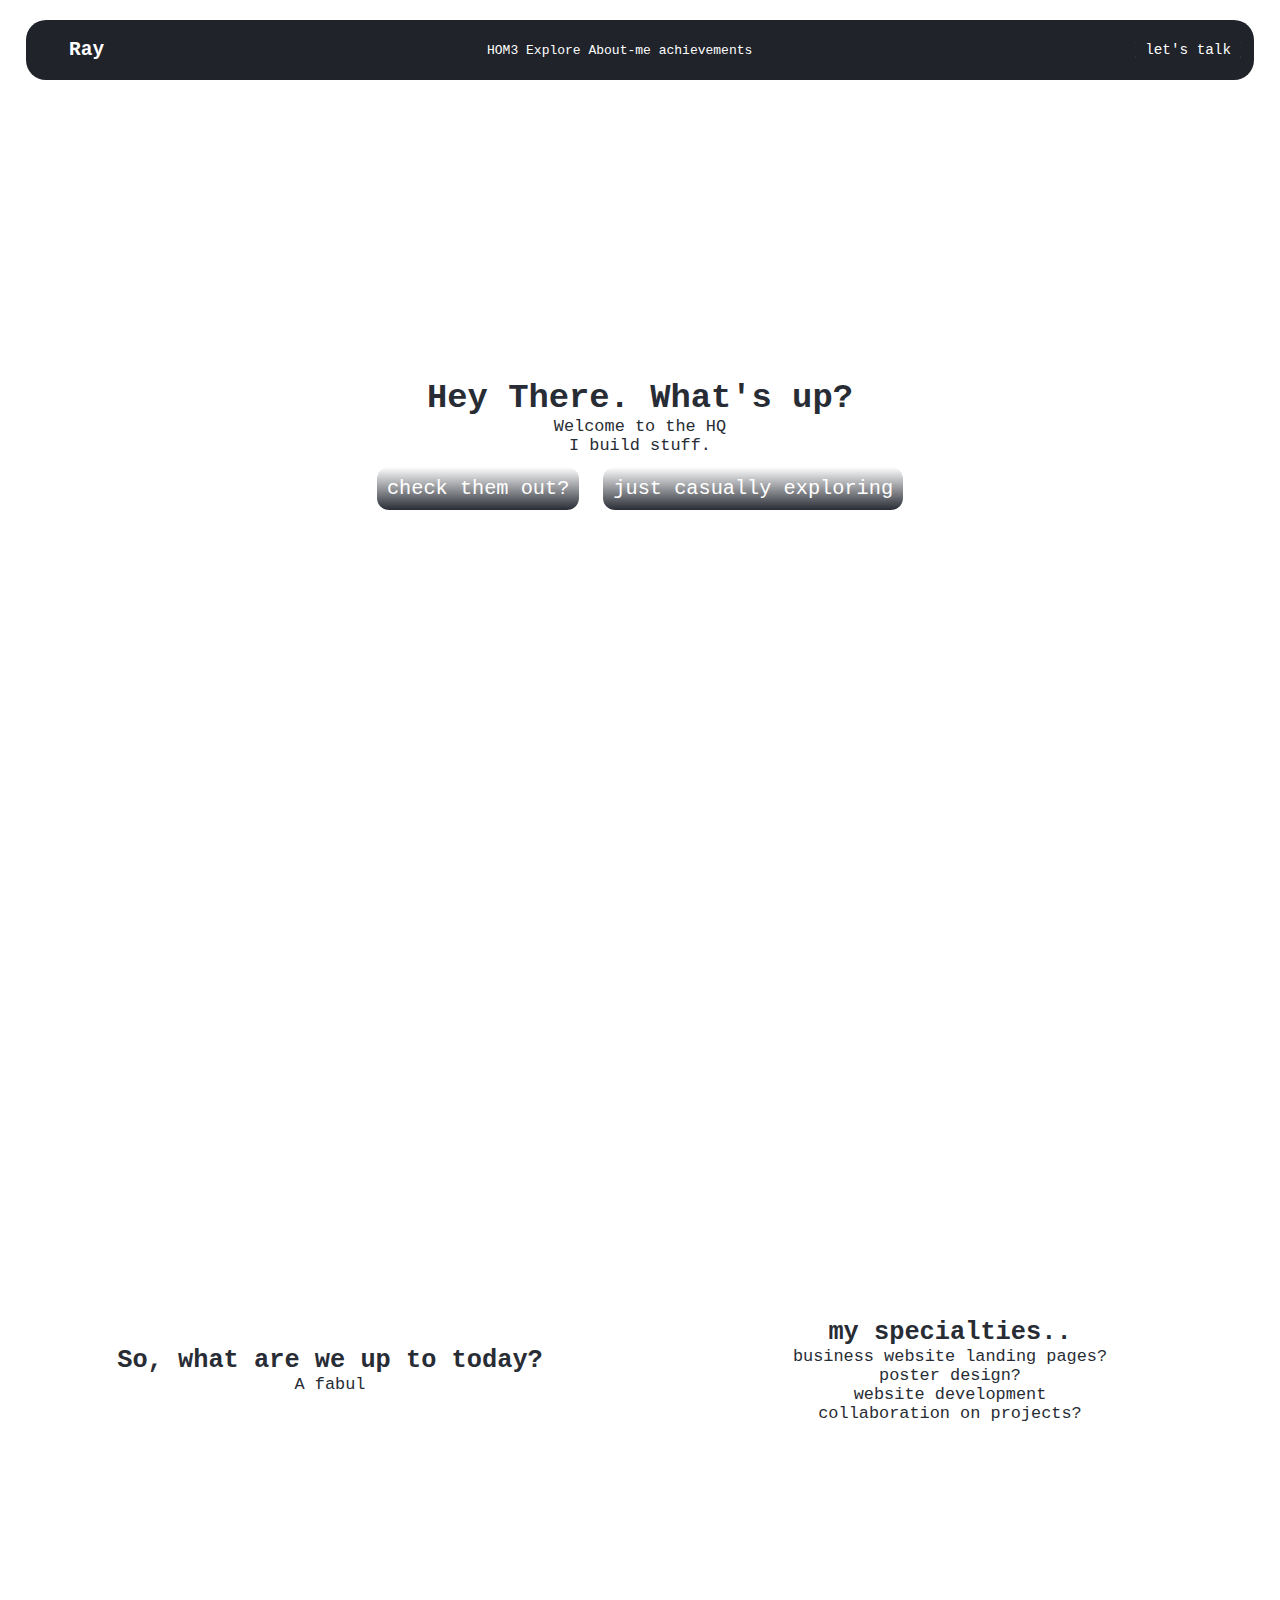
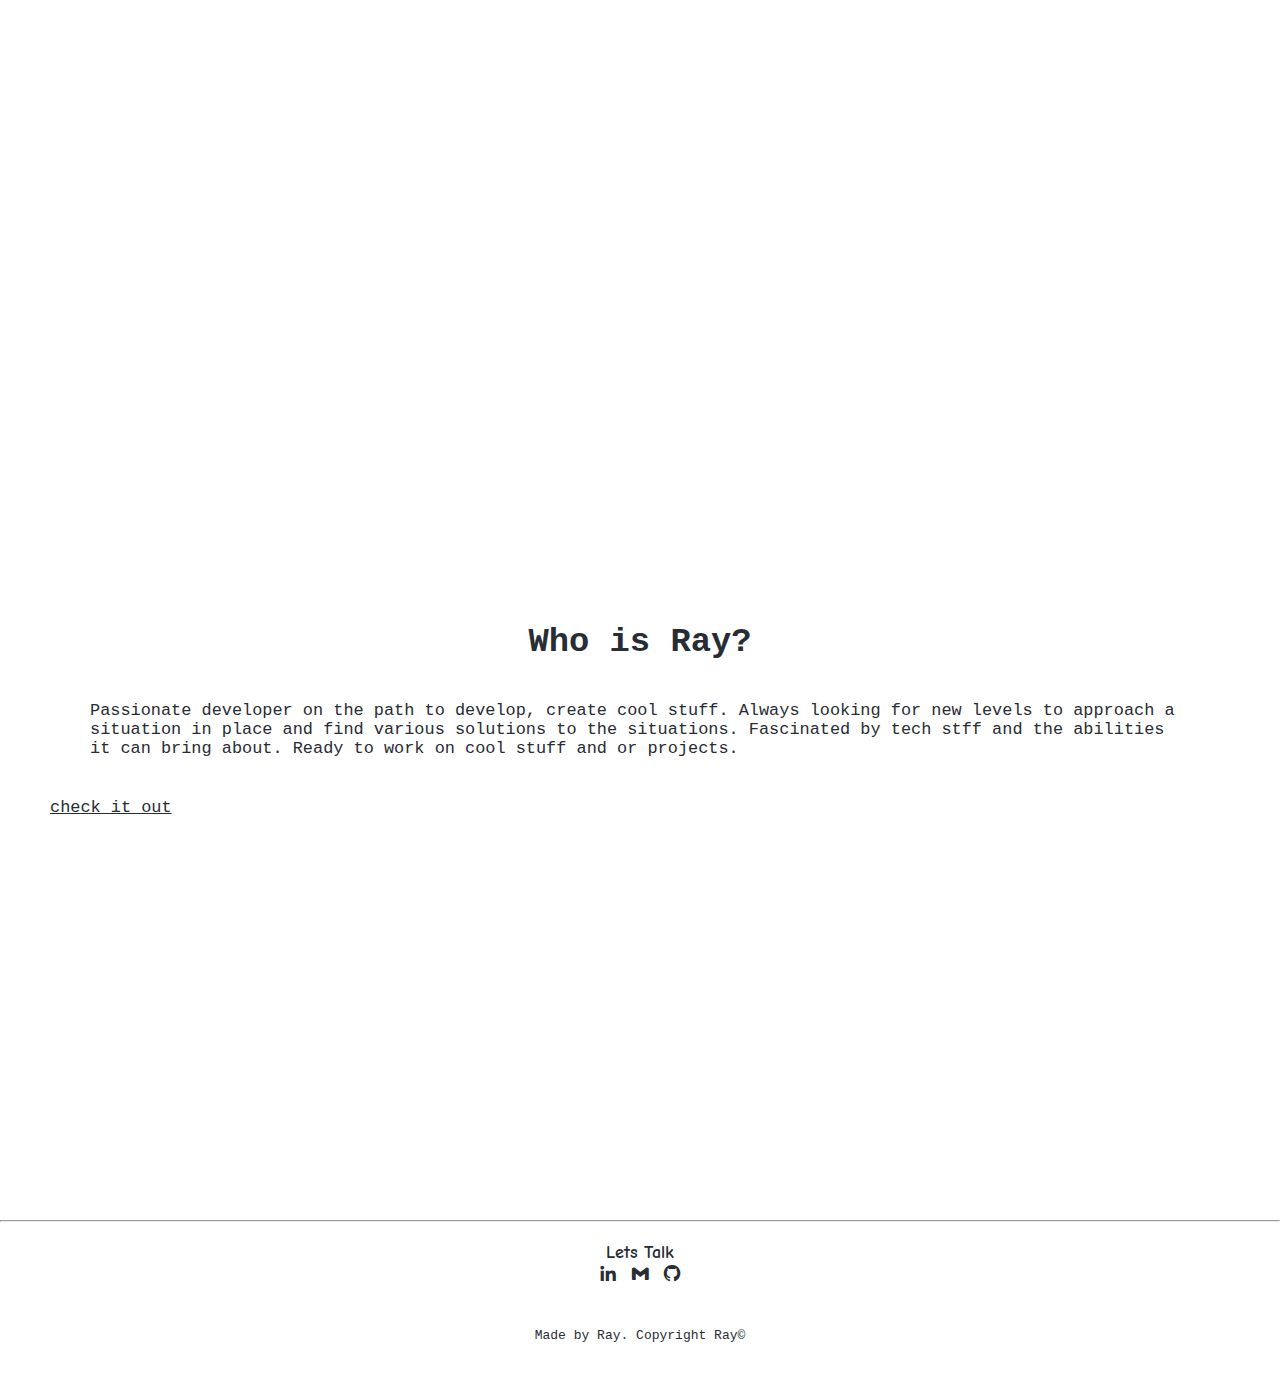
<file: index.html>
<!DOCTYPE html>
<html lang="en">
<head>
    <meta charset="UTF-8">
    <meta name="viewport" content="width=device-width, initial-scale=1.0">
    <title>whotfisray?</title>
    <link rel="stylesheet" href="https://fonts.googleapis.com/css?family=Comic+Neue">
    <link href='https://unpkg.com/boxicons@2.1.4/css/boxicons.min.css' rel='stylesheet'>
    <link rel="stylesheet" href="main.css">
    <link rel="stylesheet" href="body.css">
</head>
<body>
    <!-- // navigation header and stuff -->
    <header>
        <div class="navbar">
            <div class="name">
                Ray
            </div>
            <div class="links">
               <a href="#home"> HOM3</a>
               <a href="#upto"> Explore</a>
               <a href="#about"> About-me</a>
               <a href="proj-ach.html">achievements</a>
                              
            </div>
            <div class="right">
                <a href="#talk">let's talk</a>
            </div>
        </div>
        <nav>
<!-- navigation pane // buttons in place -->
        </nav>
    </header>
    <!-- content to be displayed -->
    <main>
        <!-- structure?
         -home
         -pitch what i can do
         -about me
         - how to reach me -->
        <section class="home" id="home">
            <p>
            <h1> Hey There. What's up? </h1>
            Welcome to the HQ</br>
            I build stuff.</br>
            <div class="first-l">
                <a href="proj-ach.html">check them out?</a><a href="#upto">just casually exploring</a>
            </div>
            </p>
        </section>

        <section class="upto" id="upto">
            <div class="l">
                <h2>So, what are we up to today?</h2>
                <div class="typing-animation" id="service-text">
    
                    ::after
                </div>
            </div>

            <div class="r">
                <div class="service-box">
                    <h2>my specialties..</h2>
                    <P>
                        business website landing pages?<br>
                        poster design?<br>
                        website development<br>
                        collaboration on projects?
        
                    </P>
                </div>
            
            </div>
            
        </section>
        <!-- <section class="pitch">
            <p>what are you interested in?</p>
            <P>business website landing pages?
                poster design?
                website development
                collaboration on projects?

            </P>
        </section> -->

        <section class="about" id="about">
            <div class="about-sh">
                <h1 style="text-align: center;">Who is Ray?</h1>
            <p style=" margin: 40px;"> Passionate developer on the path to develop, create cool stuff. Always looking for new levels to approach a situation in place and find various solutions to the situations. Fascinated by tech stff and the abilities it can bring about. Ready to work on cool stuff and or projects.  </p>
            <p> </p>
            <a href="#">check it out</a>
            </div>
        </section>

        <hr>
        <!-- <div class="talk" id="talk">
            <div class="talk-1">
                <h2>Wanna have a chat?</h2>
                <p>
                    hey there, lets have a chat, you can find me on:<br>
                    lets connect on <a href="#">linkedin</a>
                    <p>mail me: <a href="#">Gmail</a></p>
                    check my stuff on <a href="#">Github</a>
                </p>
            </div>
        </div> -->
        <div class="get-me">
            <div class="cover">
                <p>Lets Talk</p>
            </div>
            <div class="soshols">
                <a href="https://www.linkedin.com/in/ray-ogeto/"><i class='bx bxl-linkedin'></i></a>
                <a href="mailto:rayogeto40@gmail.com"><i class='bx bxl-gmail' ></i></a>
                <a href="https://github.com/RayOgeto"><i class='bx bxl-github' ></i></a>
            </div>
        </div>
    </main>
    <!-- closng place. signature off. ha-ha-ha!!! -->
    <footer>
        <p>Made by Ray. Copyright Ray&copy</p>
    </footer>
</body>
<!-- <script src="skripts/writing-test.js"></script> -->
 <script src="skripts/write.js"></script>
</html>
</file>
<file: main.css>
* {
    margin: 0;
    padding: 0;
    font-family: monospace;
    box-sizing: border-box;
}


header {
    position: fixed;
    padding: 0 2rem;
    width: 100%;
    
}

.navbar {
    position: fixed;
    width: 100%;
    height: 60px;
    /* max-width: 1200px; */
    border-radius: 20px;
    margin-top: 20px;
    display: flex;
    align-items: center;
    justify-content: space-between;
    padding: 0.5em 1em;
    background-color: #20232a;
    top: 0;
    position: -webkit-sticky;
    position: sticky;
    z-index: 1000;
    /* transition: .10s ease; */
}

.navbar .name {
    font-size: 1.5rem;
    color: #fff;
    background-color: #20232a;
    font-weight: 700;
    margin-left: 30px;
}

/* underline */
/* .navbar .links a {
    position: relative;
    margin-left: 20px;
    color: red;
    background-color: #20232a;
    cursor: pointer;
    outline: none;
    text-decoration: none;
    font-size: 1.1rem;
} */

.links {
    position: relative;
    background-color: #20232a;
    cursor: pointer;
    /* cutoff */
    /* text-decoration: none;
    background-color: #20232a;
    color: #fff;
    outline: none;  */

}

.links a {
    position: relative;
    text-decoration: none;
    background-color: #20232a;
    color: #fff;
    outline: none;
}

.links a::before {
    content: '';
    position: absolute;
    top: 100%;
    left: 0;
    width: 0;
    height: 2px;
    background-color: #fff;
    transition: .3s ease;
}

.links a:hover::before {
    width: 100%;
}

.navbar .right {
    color: #fff;
    /* font-size: 1.1rem;
    border-radius: 12px; */
    /* cursor: pointer; */
    /* transition: .3s; */
}

.navbar .right a {
    text-decoration: none;
    color: #fff;
    background-color: #20232a;
    padding: 10px;
    font-size: 1.1rem;
    border-radius: 12px;
    transition: .3s ease;

}

/* .navbar .right:hover {
    background-color: white;
    color: #20232a;
    font-weight: 700;
} */

.navbar .right a:hover {
    background-color: #fff;
    color: #20232a;
    font-weight: 700;
} 

/* .navbar:hover {
    background: linear-gradient(to bottom, white, #282c34);
    color: #282c34;
} */
</file>
<file: body.css>
@import url('https://fonts.googleapis.com/css2?family=Comic+Neue');

:root {
    --text-color:#282c34;
    --bg-color: #fff;
}
* {
    margin: 0;
    padding: 0;
    font-family: monospace;
    box-sizing: border-box;
    scroll-behavior: smooth;
    color: #282c34;
    background-color: #fff;
}

main {
    font-size: 1.3rem;
    font-weight: 500;
}

section {
    min-height: 100vh;
}

.home {
    display: flex;
    flex-direction: column;
    align-items: center;
    justify-content: center;
    text-align: center;
}

.home a {
    display: inline-block;
    margin: 12px;
    padding: 10px;
    background: linear-gradient(to bottom, #fff , #282c34);
    color: #fff;
    text-decoration: none;
    border-radius: 12px; 
    font-size: 1.2em;
    transition: .3s ease;
}

.home a:hover {
    text-decoration: none;
    background: linear-gradient(to bottom, #282c34, #fff);
    color: #282c34;
}

.home p {
    margin: 0;
    display: block;
}

.upto {
    margin: 20px;
    display: flex;
    align-items: center;
    justify-content: space-between;
    text-align: center;
}

.upto .l {
    /* background-color: red; */
    width: 100%;
    /* align-items: center;
    text-align: center; */
}

.upto .r {
    
    width: 100%;
}

.about {
    margin: 50px;
    display: flex;
    align-items: center;
    justify-content: center;
}


.talk {
    display: flex;
    align-items: center;
    justify-content: center;
}

footer {
    display: flex;
    align-items: center;
    justify-content: center;
    margin: 40px;
}

/* ------------------------------------------------ */

.get-me {
    margin: 20px;
    align-items: center;
}

.cover {
    align-items: center;
    text-align: center;
    font-weight: 500;
}

.cover p {
    font-family: "Comic Neue", cursive;
    font-weight: 700;
    font-size: 18px;
}
.soshols {
    align-items: center;
    text-align: center;
    font-size: 20px;
}
</file>
